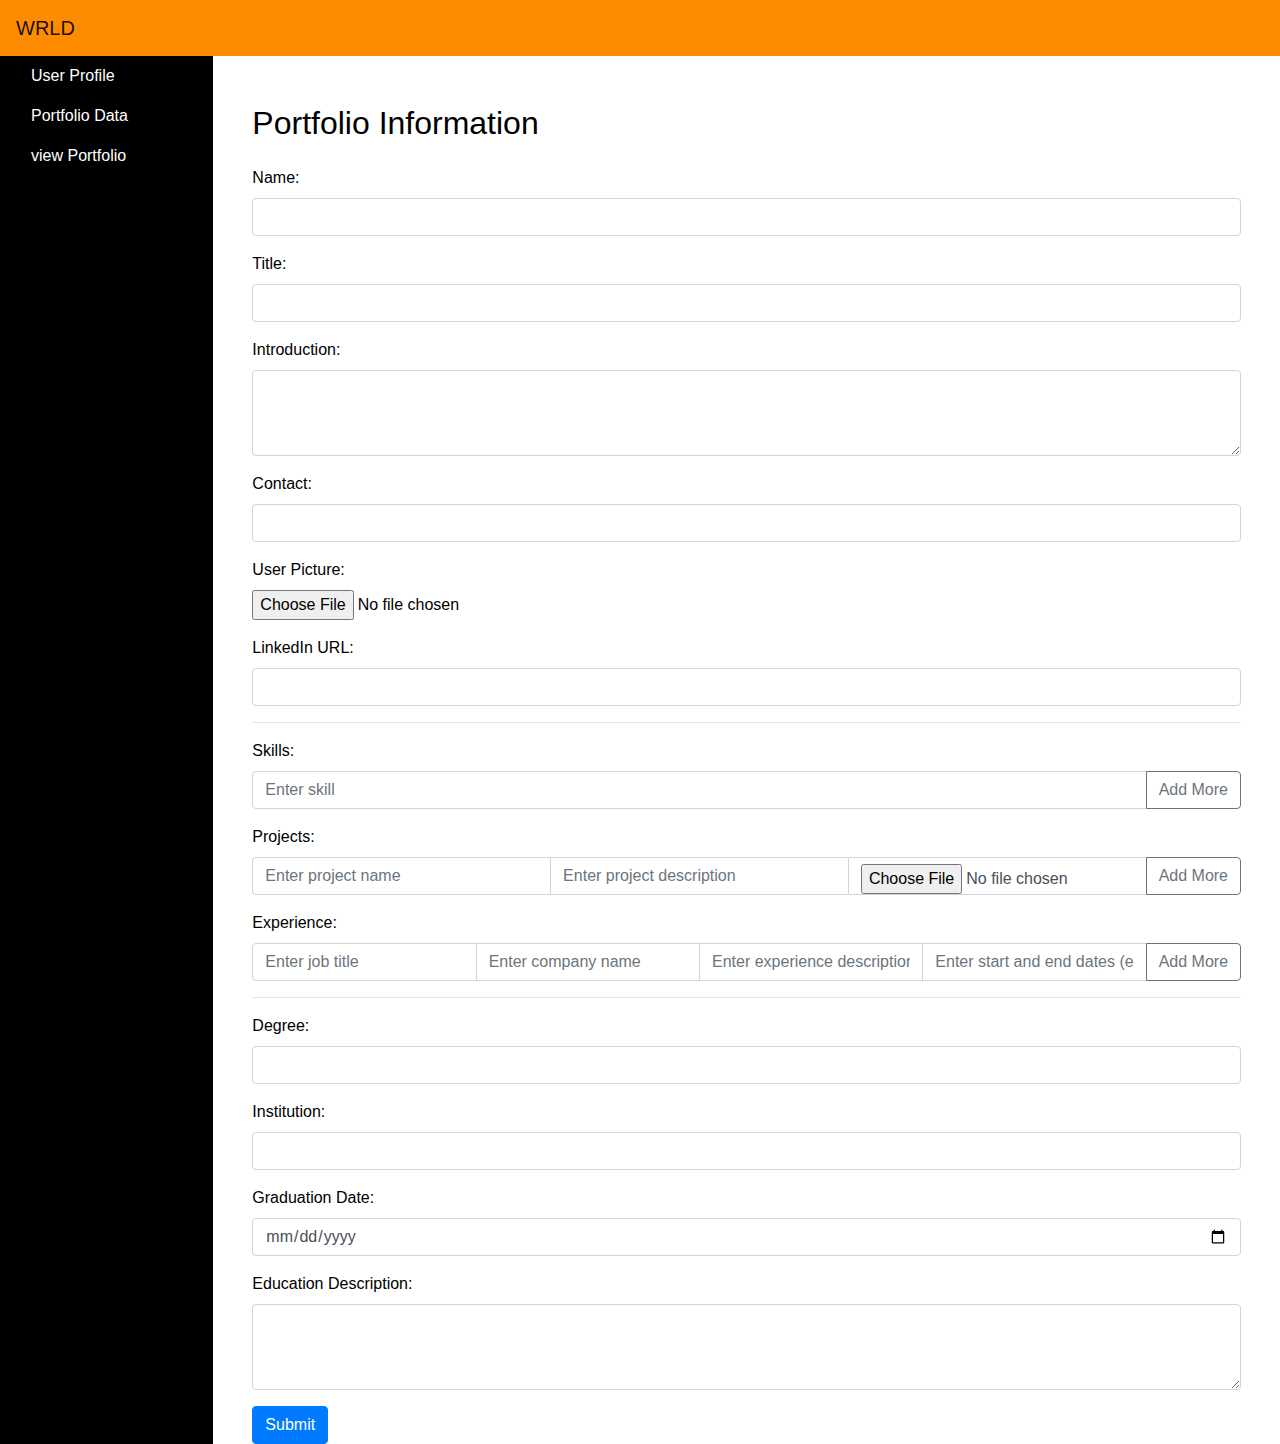
<file: templates/dashboardBackup.html>
<!DOCTYPE html>
<html lang="en">
<head>
    <meta charset="UTF-8">
    <meta name="viewport" content="width=device-width, initial-scale=1, shrink-to-fit=no">
    <title>WRLD Portfolio Form</title>
    <!-- Bootstrap CSS -->
    <link rel="stylesheet" href="https://stackpath.bootstrapcdn.com/bootstrap/4.5.2/css/bootstrap.min.css">
    <style>
        body {
            background-color: #ffffff;
            color: #000000;
        }

        .navbar {
            background-color: #ff8c00; /* Poppy Orange */
        }

        .navbar-brand {
            margin-left: auto;
            margin-right: auto;
        }

        .sidebar {
            background-color: #000000; /* Black */
            color: #ffffff; /* White */
        }

        .sidebar-link {
            color: #ffffff;
        }

        .sidebar-link:hover {
            color: #ff8c00; /* Poppy Orange */
        }
    </style>
</head>
<body>

<!-- Navbar -->
<nav class="navbar navbar-expand-lg navbar-light">
    <a class="navbar-brand" href="#">WRLD</a>
    <button class="navbar-toggler" type="button" data-toggle="collapse" data-target="#navbarNav"
            aria-controls="navbarNav" aria-expanded="false" aria-label="Toggle navigation">
        <span class="navbar-toggler-icon"></span>
    </button>
    <div class="collapse navbar-collapse" id="navbarNav">
        <ul class="navbar-nav ml-auto">
            <!-- Add your navbar links or buttons here -->
        </ul>
    </div>
</nav>

<!-- Sidebar -->
<div class="container-fluid">
    <div class="row">
        <nav class="col-md-2 d-none d-md-block sidebar">
            <div class="sidebar-sticky">
                <ul class="nav flex-column">
                    <li class="nav-item">
                        <a class="nav-link sidebar-link" href="#UserProfile">User Profile</a>
                    </li>
                    <li class="nav-item">
                        <a class="nav-link sidebar-link" href="#PortfolioData">Portfolio Data</a>
                    </li>
                    <li class="nav-item">
                        <a class="nav-link sidebar-link" href="#viewPortfolio">view Portfolio</a>
                    </li>
                    <!-- Add additional sidebar links as needed -->
                </ul>
            </div>
        </nav>

        <!-- Content Area -->
        <main role="main" class="col-md-9 ml-sm-auto col-lg-10 px-md-4">
            <div class="container mt-5">
                <h2 class="mb-4">Portfolio Information</h2>

    <!-- Portfolio Form -->
    <form>
        <!-- Personal Information Section -->
        <div class="form-group">
            <label for="name">Name:</label>
            <input type="text" class="form-control" id="name" name="name" required>
        </div>

        <div class="form-group">
            <label for="title">Title:</label>
            <input type="text" class="form-control" id="title" name="title">
        </div>

        <div class="form-group">
            <label for="introduction">Introduction:</label>
            <textarea class="form-control" id="introduction" name="introduction" rows="3"></textarea>
        </div>

        <div class="form-group">
            <label for="contact">Contact:</label>
            <input type="text" class="form-control" id="contact" name="contact">
        </div>

        <!-- User Picture -->
        <div class="form-group">
            <label for="userPicture">User Picture:</label>
            <input type="file" class="form-control-file" id="userPicture" name="userPicture">
        </div>

        <!-- LinkedIn URL -->
        <div class="form-group">
            <label for="linkedinUrl">LinkedIn URL:</label>
            <input type="text" class="form-control" id="linkedinUrl" name="Url">
        </div>
        <hr/>
<!-- Skills Section -->
        <div class="form-group">
            <label for="skills">Skills:</label>
            <div id="skillsContainer">
                <div class="input-group mb-3">
                    <input type="text" class="form-control" name="skills[]" placeholder="Enter skill">
                    <div class="input-group-append">
                        <button class="btn btn-outline-secondary addMore" type="button">Add More</button>
                    </div>
                </div>
            </div>
        </div>

        <!-- Projects Section -->
        <div class="form-group">
            <label for="projects">Projects:</label>
            <div id="projectsContainer">
                <div class="input-group mb-3">
                    <input type="text" class="form-control" name="projectNames[]" placeholder="Enter project name">
                    <input type="text" class="form-control" name="projectDescriptions[]" placeholder="Enter project description">
                    <input type="file" class="form-control" name="projectImages[]" placeholder="Enter project image URL">
                    <div class="input-group-append">
                        <button class="btn btn-outline-secondary addMore" type="button">Add More</button>
                    </div>
                </div>
            </div>
        </div>

         <div class="form-group">
            <label for="experience">Experience:</label>
            <div id="experienceContainer">
                <div class="input-group mb-3">
                    <input type="text" class="form-control" name="jobTitles[]" placeholder="Enter job title">
                    <input type="text" class="form-control" name="companyNames[]" placeholder="Enter company name">
                    <input type="text" class="form-control" name="experienceDescriptions[]" placeholder="Enter experience description">
                    <input type="text" class="form-control" name="startAndEndDates[]" placeholder="Enter start and end dates (e.g., 2020-2022)">
                    <div class="input-group-append">
                        <button class="btn btn-outline-secondary addMore" type="button">Add More</button>
                    </div>
                </div>
            </div>
        </div>
<hr/>
        <!-- Education Section -->
        <div class="form-group">
            <label for="degree">Degree:</label>
            <input type="text" class="form-control" id="degree" name="degrees[]">
        </div>

        <div class="form-group">
            <label for="institution">Institution:</label>
            <input type="text" class="form-control" id="institution" name="institutions[]">
        </div>

        <div class="form-group">
            <label for="graduationDate">Graduation Date:</label>
            <input type="date" class="form-control" id="graduationDate" name="graduationDates[]">
        </div>

        <div class="form-group">
            <label for="educationDescription">Education Description:</label>
            <textarea class="form-control" id="educationDescription" name="educationDescriptions[]" rows="3"></textarea>
        </div>
        <!-- Submit Button -->
        <button type="submit" class="btn btn-primary">Submit</button>
    </form>
</div>

<!-- Bootstrap JS and Popper.js -->
<script src="https://code.jquery.com/jquery-3.5.1.slim.min.js"></script>
<script src="https://cdn.jsdelivr.net/npm/@popperjs/core@2.11.6/dist/umd/popper.min.js"></script>
<script src="https://stackpath.bootstrapcdn.com/bootstrap/4.5.2/js/bootstrap.min.js"></script>

<script>
    // Add More functionality for skills and projects
    $(document).ready(function() {
        $(".addMore").click(function() {
            let container = $(this).closest(".form-group").find(".input-group");
            let clone = container.clone(true);
            clone.find("input").val("");
            container.after(clone);
        });
    });
</script>

</body>
</html>
</file>
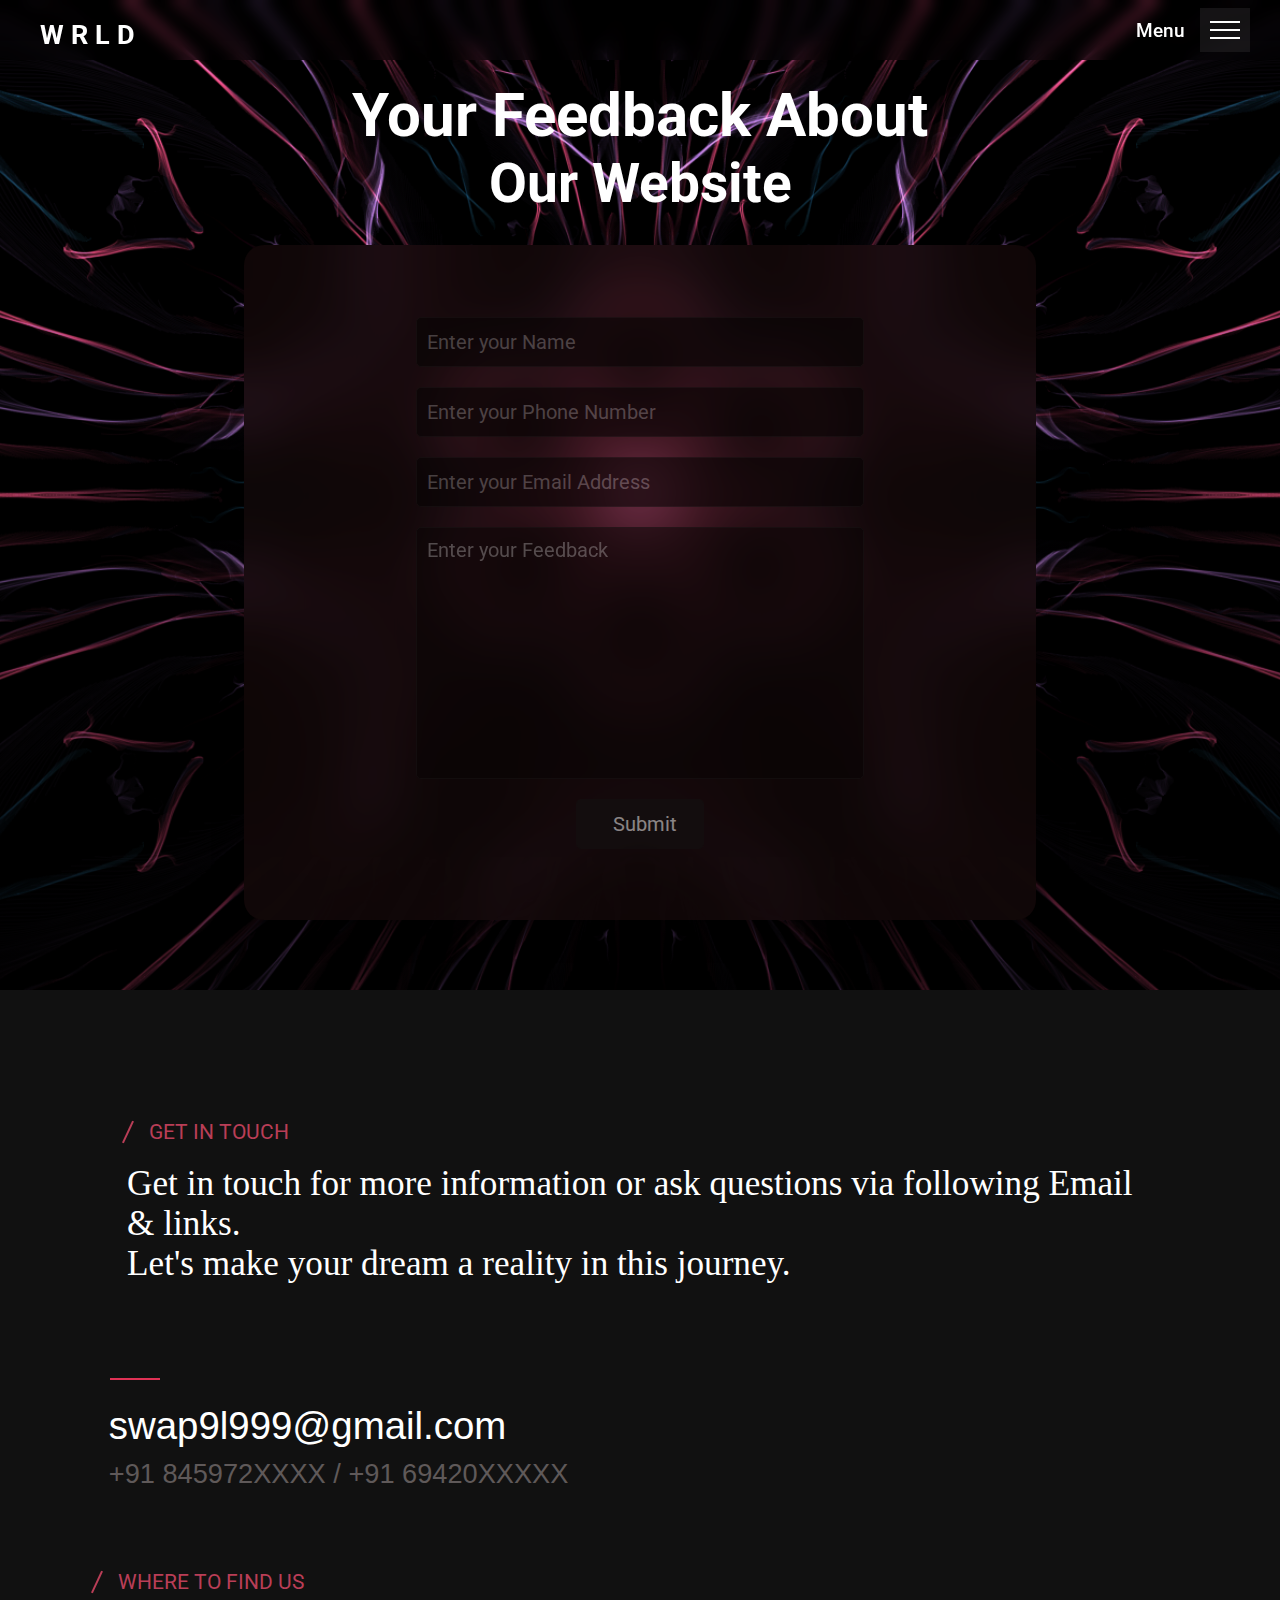
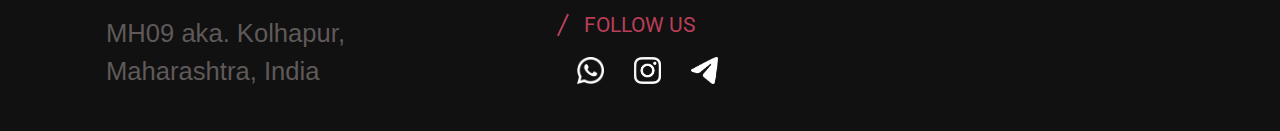
<file: templates/form.html>
<!DOCTYPE html>
<html lang="en">
<head>
    <meta charset="UTF-8">
    <meta http-equiv="X-UA-Compatible" content="IE=edge">
    <link rel="stylesheet" href="../static/css/form.css">
    <script src="https://ajax.googleapis.com/ajax/libs/jquery/3.6.4/jquery.min.js"></script>
    <meta name="viewport" content="width=device-width, initial-scale=1.0">
    <title>W R L D : Feedback</title>
</head>
<body>

    
    <header>
        <div id="nav" class="nav">
          <div class="initial">
            <span>T H E . W R L D</span>
            <div class="close">
              <img src="../static/media/close.png" alt="Close button" id="closeBtn" />
            </div>
          </div>
          <ul class="nav-list">
            <li><a href="/">Home</a></li>
            <li><a href="#feedbackSection">Feedback</a></li>
            <li><a href="#contact">Contact</a></li>
          </ul>
          <div class="para">
            <p style="text-align: center;"><strong>Register now to create your own Portfolio website.</strong><br>
              We provide high standard Portfolio website for your business & Employment.</p>
          </div>
          <div class="social-media-content">
            <a href="https://wa.me/9359478605" target="_blank">
              <img src="../static/media/wp.png" alt="Whats app icon" />
            </a>
            <a href="https://www.instagram.com/swapnil_.23/" target="_blank">
              <img src="../static/media/ig.png" alt="Instagram icon" />
            </a>
            <a
              href="https://t.me/+eBVDYgzfoCY3M2Zl"
              target="_blank"
            >
              <img src="../static/media/tg.png" alt="Telegram icon" />
            </a>
          </div>
        </div>
  
        <nav id="navbar">
          <a href="/"><div class="logo" id="logo">
            
            <span style="margin-bottom: 9px;"> <strong> W R L D </strong></span>
          </div>
         </a>
          <div class="menu">
            <span class="menuText" id="menuText">Menu</span>
            <div class="hambugger" id="hambugger">
              <span></span>
              <span></span>
              <span></span>
            </div>
          </div>
        </nav>
      </header>

    <section class="feedbackSection" id="feedbackSection">
        <div class="f-container">
            <h1 class="f-heading1">Your Feedback About</h1>
            <h1 class="f-heading2">Our Website</h1>
            <div class="f-card">
                <form method="POST" action="/form" class="f-form">
                    <input type="text" name="name" class="name" placeholder="Enter your Name" required>
                    <input type="text" name="phone" class="phone" placeholder="Enter your Phone Number" required>
                    <input type="email" name="email" class="email" placeholder="Enter your Email Address" required>
                    <textarea name="feedback" id="Feedback" cols="100" rows="10" placeholder="Enter your Feedback" required></textarea> 
                    <div style="text-align: center;">
                        <input type="submit" value="Submit" class="submit" >
                    </div>  
                </form>
            </div>
        </div>
    </section>


    <footer>
      <section id="contact">
        <div class="container">
          <div class="contact-container">
            <div class="line">
              <h2 class="design"></h2>
              <span class="heading">GET IN TOUCH</span>
            </div>
            <span class="heading2"
              >Get in touch for more information or ask questions via following
              Email & links. <br />
              Let's make your dream a reality in this journey.</span
            >
          </div>
          <div class="email-container">
            <div class="line">
              <h2 class="design"></h2>
            </div>
            <a href="mailto:swap9l999@gmail.com"> swap9l999@gmail.com</a>
            <span>+91 845972XXXX / +91 69420XXXXX</span>
          </div>
          <div class="socials-container">
            <div class="address">
              <div class="line">
                <h2 class="design"></h2>
                <span class="heading">WHERE TO FIND US</span>
              </div>
              <span class="heading2"
                >MH09 aka. Kolhapur, Maharashtra, India</span
              >
            </div>
            <div class="sites">
              <div class="line">
                <h2 class="design"></h2>
                <span class="heading">FOLLOW US</span>
              </div>
              <div class="links">
                <a href="https://wa.me/9359478605" target="_blank">
                  <img src="../static/media/wp.png" alt="Whats app icon" />
                </a>
                <a
                  href="https://www.instagram.com/swapnil_.23/"
                  target="_blank"
                >
                  <img src="../static/media/ig.png" alt="Instagram icon" />
                </a>
                <a
                  href="https://t.me/+eBVDYgzfoCY3M2Zl"
                  target="_blank"
                >
                  <img src="../static/media/tg.png" alt="Telegram icon" />
                </a>
              </div>
            </div>
          </div>
        </div>
      </section>
    </footer>
    <script src="../static/script.js"></script>
  </body>
</html>
</file>
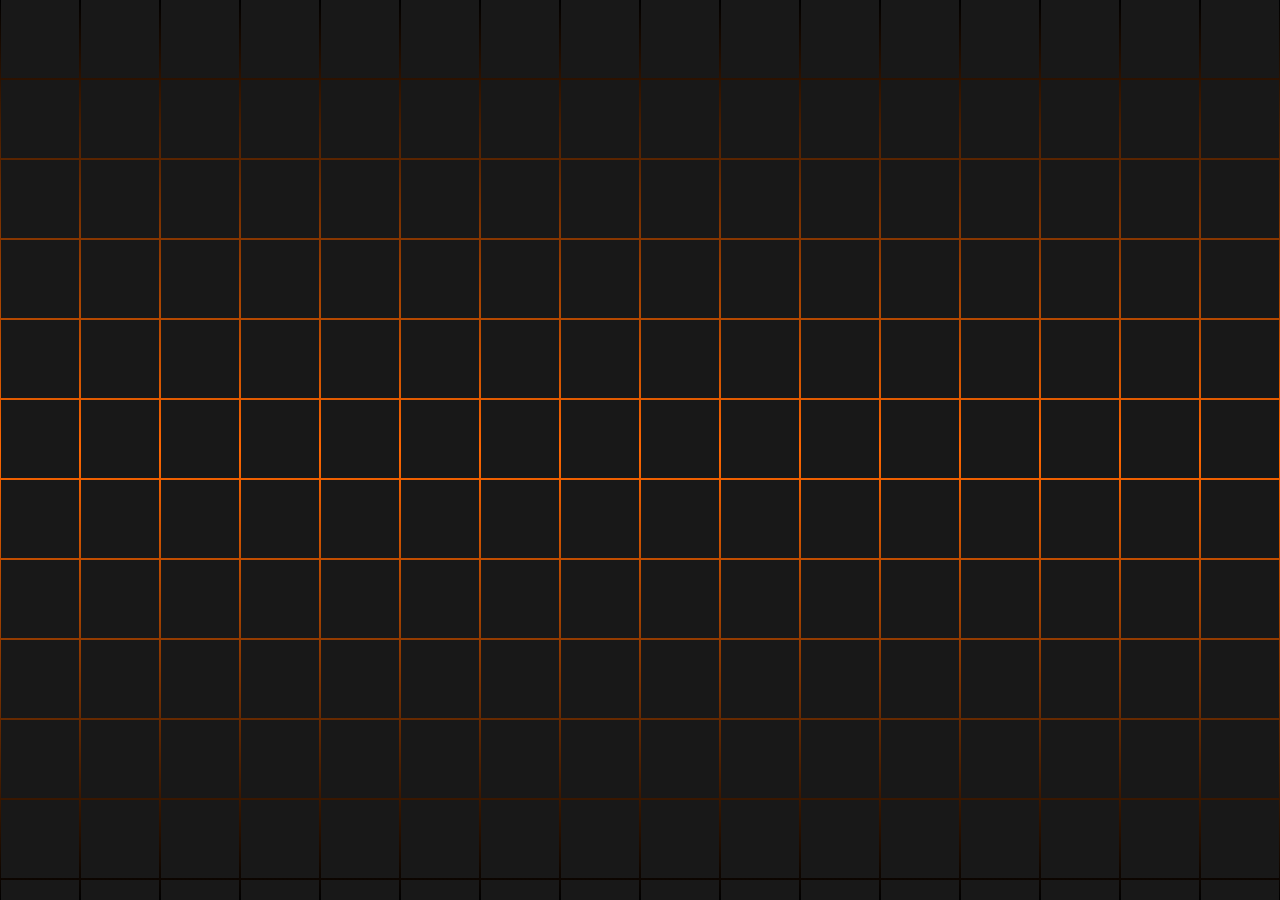
<file: templates/login - Copy.html>
<!doctype html>

<html lang="en"> 

 <head> 

  <meta charset="UTF-8"> 

  <title>Login</title> 

  <link rel="stylesheet" href="../static/css/AuthStyle.css"> 

 </head> 

 <body> <!-- partial:index.partial.html --> 

  <section> <span></span> <span></span> <span></span> <span></span> <span></span> <span></span> <span></span> <span></span> <span></span> <span></span> <span></span> <span></span> <span></span> <span></span> <span></span> <span></span> <span></span> <span></span> <span></span> <span></span> <span></span> <span></span> <span></span> <span></span> <span></span> <span></span> <span></span> <span></span> <span></span> <span></span> <span></span> <span></span> <span></span> <span></span> <span></span> <span></span> <span></span> <span></span> <span></span> <span></span> <span></span> <span></span> <span></span> <span></span> <span></span> <span></span> <span></span> <span></span> <span></span> <span></span> <span></span> <span></span> <span></span> <span></span> <span></span> <span></span> <span></span> <span></span> <span></span> <span></span> <span></span> <span></span> <span></span> <span></span> <span></span> <span></span> <span></span> <span></span> <span></span> <span></span> <span></span> <span></span> <span></span> <span></span> <span></span> <span></span> <span></span> <span></span> <span></span> <span></span> <span></span> <span></span> <span></span> <span></span> <span></span> <span></span> <span></span> <span></span> <span></span> <span></span> <span></span> <span></span> <span></span> <span></span> <span></span> <span></span> <span></span> <span></span> <span></span> <span></span> <span></span> <span></span> <span></span> <span></span> <span></span> <span></span> <span></span> <span></span> <span></span> <span></span> <span></span> <span></span> <span></span> <span></span> <span></span> <span></span> <span></span> <span></span> <span></span> <span></span> <span></span> <span></span> <span></span> <span></span> <span></span> <span></span> <span></span> <span></span> <span></span> <span></span> <span></span> <span></span> <span></span> <span></span> <span></span> <span></span> <span></span> <span></span> <span></span> <span></span> <span></span> <span></span> <span></span> <span></span> <span></span> <span></span> <span></span> <span></span> <span></span> <span></span> <span></span> <span></span> <span></span> <span></span> <span></span> <span></span> <span></span> <span></span> <span></span> <span></span> <span></span> <span></span> <span></span> <span></span> <span></span> <span></span> <span></span> <span></span> <span></span> <span></span> <span></span> <span></span> <span></span> <span></span> <span></span> <span></span> <span></span> <span></span> <span></span> <span></span> <span></span> <span></span> <span></span> <span></span> <span></span> <span></span> <span></span> <span></span> <span></span> <span></span> <span></span> <span></span> <span></span> <span></span> <span></span> <span></span> <span></span> <span></span> <span></span> <span></span> <span></span> <span></span> <span></span> <span></span> <span></span> <span></span> <span></span> <span></span> <span></span> <span></span> <span></span> <span></span> <span></span> <span></span> <span></span> <span></span> <span></span> <span></span> <span></span> <span></span> <span></span> <span></span> <span></span> <span></span> <span></span> <span></span> <span></span> <span></span> <span></span> <span></span> <span></span> <span></span> <span></span> <span></span> <span></span> <span></span> <span></span> <span></span> <span></span> <span></span> <span></span> <span></span> <span></span> <span></span> <span></span> <span></span> <span></span> <span></span> <span></span> <span></span> <span></span> <span></span> <span></span> <span></span> <span></span> <span></span> <span></span> <span></span> <span></span> <span></span> 

   

  </section> <!-- partial --> 

  

 </body>

</html>
</file>
<file: static/css/form.css>
@import url('https://fonts.googleapis.com/css2?family=Roboto&display=swap');
*{
    margin: 0;
    padding: 0;
    box-sizing: border-box;
    font-family: 'Roboto', sans-serif;
}


html{
    scroll-behavior: smooth;
}


#navbar{
    position: fixed;
    width:100%;
    background-color: #0000004d;
    backdrop-filter: blur(8px);
    top: 0px;
    left: 0;
    height: 60px;
    display: flex;
    justify-content: space-between;
    align-items: end;
    /* z-index: 999; */
}

#navbar a{
    text-decoration: none;
}

#navbar .logo{
    display: flex;
    justify-content: center;
    align-items: center;
    margin-left: 40px;
    cursor: pointer;
}

#navbar .logo img{
    width: 60px;
    height: 50px;
    filter: brightness(0) invert(1);
    margin: 5px;
}

#navbar .logo span{
    font-family: 'Montserrat', sans-serif !important;
    font-size: 1.7rem;
    color: white;
}

#navbar .menu{
    display: flex;
    justify-content: center;
    align-items: center;
    height: 60px; 
}

#navbar .menu .menuText{
    font-size: 1.2rem;
    color: white;
    font-weight: 500;
    cursor: pointer;
    transition: all 0.4s ease-in-out;
}

#navbar .menu span:hover{
    transition: all 0.4s ease-in-out;
    color: black;
}

#navbar .menu .hambugger{
    display: flex;
    flex-direction: column;
    margin-left: 15px;
    margin-right: 30px;
    padding: 10px 10px 10px 10px;
    background-color: rgb(40 37 40 / 50%) ;
    cursor: pointer;
}

#navbar .menu .hambugger span{
    padding: 1px 15px;
    background-color: white;
    margin: 3px 0;
}

.nav{
    position: fixed;
    visibility: hidden;
    opacity: 0;
    height: 100vh;
    width: 280px;
    right: -270px; 
    top: 0;
    overflow-x: hidden; 
    overflow-y: auto; 
    /* background-color:#201f1f; */
    background-color: #201f1fbd;
    backdrop-filter: blur(10px);
    padding: 25px 20px;
}

.nav .initial{
    display: flex;
    justify-content: center;
    align-items: end;
    margin-bottom: 50px;
}

.nav .initial span{
    font-family: 'Montserrat', sans-serif !important;
    color: white;
    font-size: 1.2rem;
    margin-right: 25px;
}

.nav .initial .close img{
    height: 15px;
    width: 20px;
    cursor: pointer;
}

.nav .nav-list{
    display: flex;
    flex-direction: column;
    justify-content: center;
    align-items: center;
    margin-bottom: 50px;
}

.nav .nav-list li{
    list-style: none;
    margin: 10px 0;
}

.nav .nav-list li a{
    font-family: 'Montserrat', sans-serif !important;
    color: white;
    text-decoration: none;
    font-size: 1.1rem;
    cursor: pointer;
    list-style: none;
}

.nav .nav-list li a:hover{
    color: rgb(141, 138, 138);
}

.nav .para{
    display: flex;
    flex-direction: column;
    justify-content: center;
    align-items: center;
    margin-bottom: 50px;
}

.nav .para p{
    font-family: 'Montserrat', sans-serif !important;
    font-size: 0.9rem;
    color: rgb(184 178 178);
}

.nav .social-media-content{
    display: flex;
    justify-content: center;
    align-items: center;
}

.nav .social-media-content a{
    margin: 0 10px;
}

.nav .social-media-content a img{
    height: 20px;
    width: 20px;
}

.fb{
    height: 27px !important;
    width: 27px !important;
}


#circle{
    padding: 20px;
    height: 60px;
    color: whitesmoke;
    width: 60px;
    background: #00000094;
    backdrop-filter: blur(9px);
    display: inline-block;
    position: relative;
    top: 85%;
    left: 189vh;
    border-radius: 40px;
    position: fixed;
    box-shadow: inset;
    
}


#upline img{
    position: relative;
    top: 0px;
    right: 5px;
}


#feedbackSection{
    padding-top: 60px;
    height: 100vh;
    background-color: #111111c0;
    background: linear-gradient(rgb(0 0 0 / 0%), rgba(0, 0, 0, 0.73)), url(../media/img5.png) center center / cover no-repeat;
    backdrop-filter: blur;
}

.f-container{
    margin-top: 20px;
    display: flex;
    flex-direction: column;
    justify-content: center;
    align-items: center;
}

.f-heading1{
    font-size: 60px;
    color: #ffffff;
}

.f-heading2{
    font-size: 55px;
    margin-bottom: 30px;
    color: #ffffff;
}

.f-card{
    background-color: #2b121252;
    backdrop-filter: blur(29px);
    height: 88vh;
    width: 88vh;
    transition: 0.3s;
    display: flex;
    justify-content: center;
    align-items: center;
    transition: 0.3s;
    cursor: pointer;
    border-radius: 20px;
    box-shadow: 0 10px 30px 0 rgb(0 0 0 / 38%);
}

/*.f-card:hover{
    box-shadow: 0 8px 24px 0 rgba(0,0,0,0.2);
}*/

.f-card form{
    width: 35vw;
    display: flex;
    flex-direction: column;
    justify-content: center;
}

.f-card form input{
    margin: 10px 0;
    outline: none;
    color: white;
    opacity: 50%;
    background-color: #000000;
    backdrop-filter: blur(29px);
    backdrop-filter: blur(1px);
    height: 50px;
    font-size: 20px;
    padding-left: 10px;
    border: none;
    border: 1px solid #111;
    border-radius: 5px;
}

.f-card form textarea{
    background-color: #000000ad;
    backdrop-filter: blur(29px);
    opacity: 60%;
    margin: 10px 0;
    outline: none;
    color: whitesmoke;
    font-size: 20px;
    padding-left: 10px;
    padding-top: 10px;
    border: none;
    border: 1px solid #111;
    border-radius: 5px;
    font-family: 'Roboto', sans-serif !important;
    resize: none;
}

.f-card form .submit{
    cursor: pointer;
    width: 10vw;
    height: 50px;
    background-color: #111;
    border-radius: 5px;
    color: white;
    transition: 0.3s ease-in-out;
}

.f-card form .submit:hover{
    background-color:#000000;
    color: rgb(212, 22, 22);
}

@media only screen and (max-width:600px){
    .f-card{
        width: 95vw;
    }
}

@media only screen and (max-width:500px){
    .f-heading1{
        font-size: 36px;
    }
    .f-card{
        height: 60vh;
    }
    .f-heading2{
        font-size: 36px;
    }
    .f-card form{
        width: 80vw;
        display: flex;
        flex-direction: column;
        justify-content: center;
        height: 110vw;
        margin-top: 31px;
    }
    .f-card form .submit{
        cursor: pointer;
    width: 32vw;
    height: 38px;
    margin-bottom: 25px;
    background-color: #111;
    border-radius: 5px;
    color: white;
    transition: 0.3s ease-in-out;
    }
    .f-card form input{
        font-size: 16px;
    }
    .f-card form textarea{
        font-size: 16px;
    }
}

@media only screen and (min-height:750px){
    .f-card{
        height: 75vh;
        width: 88vh;
    }
    #feedbackSection{
        height: 110vh;
    }
}





/* Footer css */

#contact{
    margin-top: 0px;
    background-color: #111;
    padding-top: 130px;
    display: flex;
    justify-content: center;
    align-items: center;
}

#contact .container{
    display: flex;
    width: 90vw;
    justify-content: center;
    align-items: center;
    flex-direction: column;
}

#contact .container .contact-container{
    display: flex;
    flex-direction: column;
    width: 96%;
    margin-bottom: 30px;
    padding: 0 40px;
}
#contact .container .contact-container button{
    font-family: ui-monospace;
    font-size: 2rem;
    margin-bottom: 40px;
    color: white;
    width: 750px;
    display: block;
    margin-top: 20px;
    padding: 20px 35px;
    background-color: #1111113b;
    border: 2px solid rgb(185, 62, 87);
    border-radius: 4px;
    color: #ffffff;
    cursor: pointer;
    transition: all 0.3s ease;
}

#contact .container .contact-container .line{
    display: flex;
    margin-bottom: 20px;
}

#contact .container .contact-container .line .design{
    background-color:rgb(185, 62, 87);
    padding: 1px 1px;
    transform: rotate(25deg);
    margin-right: 10px;
}

#contact .container .contact-container .line .heading{
    font-size: 1.3rem;
    margin-left: 10px;
    color: rgb(185, 62, 87);
}

#contact .container .contact-container .heading2{
    font-family: 'Baskervville', serif !important;
    font-size: 2.2rem;
    margin-bottom: 40px;
    color: white;
}

#contact .container .email-container{
    display: flex;
    flex-direction: column;
    width: 83vw;
    margin-bottom: 80px;
}

#contact .container .email-container .line{
    display: flex;
    margin-left: 25px;
}

#contact .container .email-container .line .design{
    background-color:rgb(224, 50, 85);
    padding: 25px 1px;
    transform: rotate(90deg);
    margin-right: 10px;
}

#contact .container .email-container a{
    font-family: 'Montserrat', sans-serif !important;
    font-size: 2.4rem;
    color: white;
    text-decoration: none;
    margin-bottom: 10px;
}

#contact .container .email-container span{
    color: rgb(95, 89, 89);
    font-family: 'Montserrat', sans-serif !important;
    font-size: 1.7rem;
}

#contact .container .socials-container{
    display: flex;
    width: 85vw;
}

#contact .container .socials-container .address{
    display: flex;
    flex-direction: column;
    width: 30%;
    margin-right: 70px;
}

#contact .container .socials-container .address .line{
    display: flex;
    margin-bottom: 20px;
}

#contact .container .socials-container .address .line .design{
    background-color:rgb(185, 62, 87);
    padding: 1px 1px;
    transform: rotate(25deg);
    margin-right: 10px;
}

#contact .container .socials-container .address .line .heading{
    font-size: 1.3rem;
    margin-left: 10px;
    color: rgb(185, 62, 87);
}

#contact .container .socials-container .address .heading2{
    font-family: 'Montserrat', sans-serif !important;
    font-size: 1.6rem;
    margin-bottom: 40px;
    color: rgb(95, 89, 89);
    line-height: 1.5;
    margin-left: 10px;
}

#contact .container .socials-container{
    display: flex;
    align-items: center;
}

#contact .container .socials-container .sites{
    display: flex;
    flex-direction: column;
    width: 30%;
    margin-left: 70px;
}

#contact .container .socials-container .sites .line{
    display: flex;
    margin-bottom: 20px;
}

#contact .container .socials-container .sites .line .design{
    background-color:rgb(185, 62, 87);
    padding: 1px 1px;
    transform: rotate(25deg);
    margin-right: 10px;
}

#contact .container .socials-container .sites .line .heading{
    font-size: 1.3rem;
    margin-left: 10px;
    color: rgb(185, 62, 87);
}

#contact .container .socials-container .sites .links{
    display: flex;
}

#contact .container .socials-container .sites .links a{
    margin: 0 15px;
}

#contact .container .socials-container .sites .links a img{
    width: 27px;
    height: 27px;
}

#contact .container .socials-container .sites .links a .fb{
    height: 32px !important;
    width: 38px !important;
}

#footer{
    padding-top: 50px;
    height: 120px;
    background-color: #111;
    display: flex;
    justify-content: center;
}

#footer span{
    display: flex;
    width: 83vw;
    font-family: 'Montserrat', sans-serif !important;
    font-size: 1.1rem;
    color: rgb(95, 89, 89);
}

@media (max-width:1000px){
    #home .container{
        justify-content: center;
    }
    #home .home-container{
        margin-left: 0;
    }
    #home .nav-container{
        display: none;
    }
    #works .container .card-container .card{
        width: 34vw;
        margin: 30px 20px;
    }
    #works .container .card-container .card img{
        width: 34vw;
        /* height: 26vh; */
    }
    #contact .container .contact-container .heading2{
        font-size: 3.7rem;
    }
}

@media (max-width:900px){
    #original{
        display: none;
    }
    #responsive{
        display: flex;
    }
    #first{
        display: none;
    }
    #second{
        display: flex;
    }
}

@media (max-width:800px){
    #bg{
        background: linear-gradient(rgba(153, 153, 153, 0),rgba(0, 0, 0, 0.514)),url('../media/bg3.jpg')no-repeat center center/cover;
    }
    #home .home-container h1{
        font-size: 4rem;
    }
    #home .home-container .para{
        font-size: 1.5rem;
    }
    #about .container .about-container .heading2, #services .container .services-container .heading2, #works .container .works-container .heading2{
        font-size: 3.3rem;
    }
    #about .container .about-container p, #services .container .services-container p {
        font-size: 1.3rem;
    }
    #about .container .card-container .card{
        width: 80vw;
    }
    #works .container .card-container .card{
        width: 39vw;
    }
    #works .container .card-container .card img{
        width: 39vw;
    }
    #contact .container .contact-container .heading2{
        font-size: 3.1rem;
    }
    #contact .container .email-container a {
        font-size: 2.2rem;
    }
    #contact .container .email-container span{
        font-size: 1.4rem;
    }
    #contact .container .socials-container .address .heading2{
        font-size: 1.3rem;
    }
}

@media (max-width:700px){
    #home .home-container h1{
        font-size: 3rem;
    }
    #home .home-container .bottom-container .paraText{
        width: 370px;
    }
    #home .home-container .para{
        font-size: 1.3rem;
    }
    #about .container .about-container .heading2, #services .container .services-container .heading2, #works .container .works-container .heading2{
        font-size: 2.9rem;
    }
    #about .container .about-container p, #services .container .services-container p {
        font-size: 1.1rem;
    }
    #services .container .card-container .card{
        width: 90vw;
    }
    #works .container .card-container .card{
        width: 70vw;
    }
    #works .container .card-container .card img{
        width: 70vw;
    }
    #works .container .corousel .container2 .corousel-container .info p{
        font-size: 1.1rem;
    }

    #contact .container .contact-container .heading2{
        font-size: 2.7rem;
    }
    #contact .container .email-container a {
        font-size: 1.9rem;
    }
    #contact .container .email-container span{
        font-size: 1.2rem;
    }
    #contact .container .socials-container .address .heading2{
        font-size: 1.1rem;
    }
    #contact .container .socials-container .address{
        margin-right: 50px;
    }
    #contact .container .socials-container .sites{
        margin-left: 50px;
    }
    #footer span{
        font-size: 0.9rem;
    }
    #navbar .logo{
        margin-top: 20px;
    }
    #navbar .menu{
        margin-top: 20px;
    }
}

@media (max-width:600px){
    #navbar .logo span{
        margin-left: 25px;
        font-size: 1.5rem;
    }
    
    #about .container .about-container .heading2, #services .container .services-container .heading2, #works .container .works-container .heading2{
        font-size: 2.5rem;
    }
    #about .container .about-container p, #services .container .services-container p {
        font-size: 1rem;
    }
    #about .container .card-container .card .title h2{
        font-size: 1.5rem;
    }
    #about .container .card-container .card p{
        font-size: 1rem;
    }
    
    #services .container .card-container .card p{
        font-size: 1rem;
    }
    #works .container .card-container .card h3{
        font-size: 1.2rem;
    }
    #works .container .card-container .card span{
        font-size: 1rem;
    }

    #contact .container .contact-container .heading2{
        font-size: 2.4rem;
    }
    #contact .container .email-container a {
        font-size: 1.7rem;
    }
    #contact .container .email-container span{
        font-size: 1rem;
    }
    #contact .container .socials-container .address .heading2{
        font-size: 1rem;
    }
    
}

@media (max-width:500px){
    #home .home-container h1{
        font-size: 2.6rem;
    }
    #home .home-container .para{
        font-size: 1.2rem;
    }

    #navbar .menu .menuText{
        display: none;
    }
    #home .home-container .bottom-container .paraText{
        width: 70vw;
    }
    #home .social-section .line{
        margin: 0 6px;
    }
    #home .social-section .socials li a{
        font-size: 0.8rem;
    }
    #about .container .about-container .heading2, #services .container .services-container .heading2, #works .container .works-container .heading2{
        font-size: 2.3rem;
    }
    #works .container .corousel-heading{
        text-align: center;
    }
    #works .container .corousel .container2 .corousel-container .info p{
        font-size: 1rem;
    }
    #contact .container .contact-container .heading2{
        font-size: 2.2rem;
    }
    #contact .container .email-container a {
        font-size: 1.6rem;
    }
    #contact .container .socials-container{
        flex-direction: column;
        align-items: start;
    }
    #contact .container .socials-container .address{
        margin-right: 0;
        margin-left: 30px;
        width: 55%;
    }
    #contact .container .socials-container .sites{
        margin-left: 30px;
        width: 50%;
    }
    #contact .container .email-container {
        margin-left: 40px;
    }
    #contact .container .socials-container .address .line .heading{
        font-size: 1.1rem;
    }
    #contact .container .socials-container .sites .line .heading{
        font-size: 1.2rem;
    }
}

@media (max-width:400px){
    #home .home-container h1{
        font-size: 2.3rem;
    }
    #home .social-section span{
        font-size: 0.8rem;
    }
    #home .social-section .line{
        margin: 0 4px;
    }
    #about .container .about-container .heading2, #services .container .services-container .heading2, #works .container .works-container .heading2{
        font-size: 2.1rem;
    }
    #navbar .logo{
        margin-left: 0;
        margin-left: 50px;
        margin-bottom: 5px;
    }

    #upline img{
        position: relative;
        top: 5px;
        right: 0px;
    }
    #circle{
        height: 50px;
        width: 50px;
        background: #00000061;
        backdrop-filter: blur(9px);
        display: inline-block;
        position: fixed;
        top: 703px;
        left: 326px;
        border-radius: 40px;
        color: whitesmoke;
        font-family: 'Times New Roman', Times, serif;
        padding: 10px;

        
    }
    
    #contact .container .contact-container button {
        font-family: ui-monospace;
        font-size: 1.3rem;
        margin-bottom: 1px;
        color: white;
        width: 207px;
        display: block;
        margin-top: 20px;
        padding: 13px 11px;
        background-color: #1111113b;
        border: 2px solid rgb(185, 62, 87);
        border-radius: 4px;
        color: #ffffff;
        cursor: pointer;
        transition: all 0.3s ease;
    }

    #about .container .about-container p, #services .container .services-container p {
        font-size: 0.9rem;
    }
    
    #about .container .card-container .card .title span{
        margin-right: 10px;
    }
    #about .container .card-container .card .title h2{
        font-size: 1.4rem;
    }
    #about .container .card-container .card p{
        font-size: 0.9rem;
    }
    
    #services .container .card-container .card p{
        font-size: 0.9rem;
    }
    #services .container .card-container .card{
        margin: 26px 5px;
    }
    #works .container .corousel .container2 .corousel-container .info p{
        font-size: 0.9rem;
    }
    #works .container .corousel .container2 .corousel-container .info .name{
        font-size: 1rem;
    }

    #contact .container .contact-container .heading2{
        font-size: 1.7rem;
    }
    #contact .container .socials-container .sites .links a .fb{
        height: 28px !important;
        width: 34px !important;
    }
    #contact .container .socials-container .sites .links a img {
        height: 22px;
        width: 22px;
    }
}

@media (min-height:700px){
    #works .container .card-container .card img{
        height: 170px;
    }
}

@media /*,(max-width:400px)*/(max-width:320px){
    #bg{
        background: linear-gradient(rgba(153, 153, 153, 0),rgba(0, 0, 0, 0.514)),url('/media/bg3.jpg')no-repeat center center/cover;
        
    }
    #home{
        background-color: rgb(0 0 0 / 13%);
        height: 910px;
    }
    
}

@media (min-height:1300px){
    #bg{
        height: 110%;
    }
}

@media (min-height:1350px){
    #bg{
        height: 107%;
    }
}

@media (min-height:1400px){
    #bg{
        height: 103%;
    }
}
</file>
<file: static/css/AuthStyle.css>
@import url('https://fonts.googleapis.com/css2?family=Quicksand:wght@300;400;500;600;700&display=swap');
*
{
  margin: 0;
  padding: 0;
  box-sizing: border-box;
  font-family: 'Quicksand', sans-serif;
}
body 
{
  display: flex;
  justify-content: center;
  align-items: center;
  min-height: 100vh;
  background: #000;
}
section 
{
  position: absolute;
  width: 100vw;
  height: 100vh;
  display: flex;
  justify-content: center;
  align-items: center;
  gap: 2px;
  flex-wrap: wrap;
  overflow: hidden;
}
section::before 
{
  content: '';
  position: absolute;
  width: 100%;
  height: 100%;
  background: linear-gradient(#000,rgb(255, 102, 0),#000);
  animation: animate 5s linear infinite;
}
@keyframes animate 
{
  0%
  {
    transform: translateY(-100%);
  }
  100%
  {
    transform: translateY(100%);
  }
}
section span 
{
  position: relative;
  display: block;
  width: calc(6.25vw - 2px);
  height: calc(6.25vw - 2px);
  background: #181818;
  z-index: 2;
  transition: 1.5s;
}
section span:hover 
{
  background: rgb(255, 102, 0);
  transition: 0s;
}

section .signin
{
  position: absolute;
  width: 400px;
  background: #222;  
  z-index: 1000;
  display: flex;
  justify-content: center;
  align-items: center;
  padding: 40px;
  border-radius: 4px;
  box-shadow: 0 15px 35px rgba(0,0,0,9);
}
section .signin .content 
{
  position: relative;
  width: 100%;
  display: flex;
  justify-content: center;
  align-items: center;
  flex-direction: column;
  gap: 40px;
}
section .signin .content h2 
{
  font-size: 2em;
  color: rgb(255, 102, 0);
  text-transform: uppercase;
}
section .signin .content h4 
{
  font-size: 1em;
  color: rgb(255, 60, 0);
  text-transform: uppercase;
}
section .signin .content .form 
{
  width: 100%;
  display: flex;
  flex-direction: column;
  gap: 25px;
}
section .signin .content .form .inputBox
{
  position: relative;
  width: 100%;
}
section .signin .content .form .inputBox input 
{
  position: relative;
  width: 100%;
  background: #333;
  border: none;
  outline: none;
  padding: 25px 10px 7.5px;
  border-radius: 4px;
  color: #fff;
  font-weight: 500;
  font-size: 1em;
}
section .signin .content .form .inputBox i 
{
  position: absolute;
  left: 0;
  padding: 15px 10px;
  font-style: normal;
  color: #aaa;
  transition: 0.5s;
  pointer-events: none;
}
.signin .content .form .inputBox input:focus ~ i,
.signin .content .form .inputBox input:valid ~ i
{
  transform: translateY(-7.5px);
  font-size: 0.8em;
  color: #fff;
}
.signin .content .form .links 
{
  position: relative;
  width: 100%;
  display: flex;
  justify-content: space-between;
}
.signin .content .form .links a 
{
  color: #fff;
  text-decoration: none;
}
.signin .content .form .links a:nth-child(2)
{
  color: rgb(255, 102, 0);
  font-weight: 600;
}
.signin .content .form .inputBox input[type="submit"]
{
  padding: 10px;
  background: rgb(255, 102, 0);
  color: #000;
  font-weight: 600;
  font-size: 1.35em;
  letter-spacing: 0.05em;
  cursor: pointer;
}
input[type="submit"]:active
{
  opacity: 0.6;
}
@media (max-width: 900px)
{
  section span 
  {
    width: calc(10vw - 2px);
    height: calc(10vw - 2px);
  }
}
@media (max-width: 600px)
{
  section span 
  {
    width: calc(20vw - 2px);
    height: calc(20vw - 2px);
  }
}
</file>
